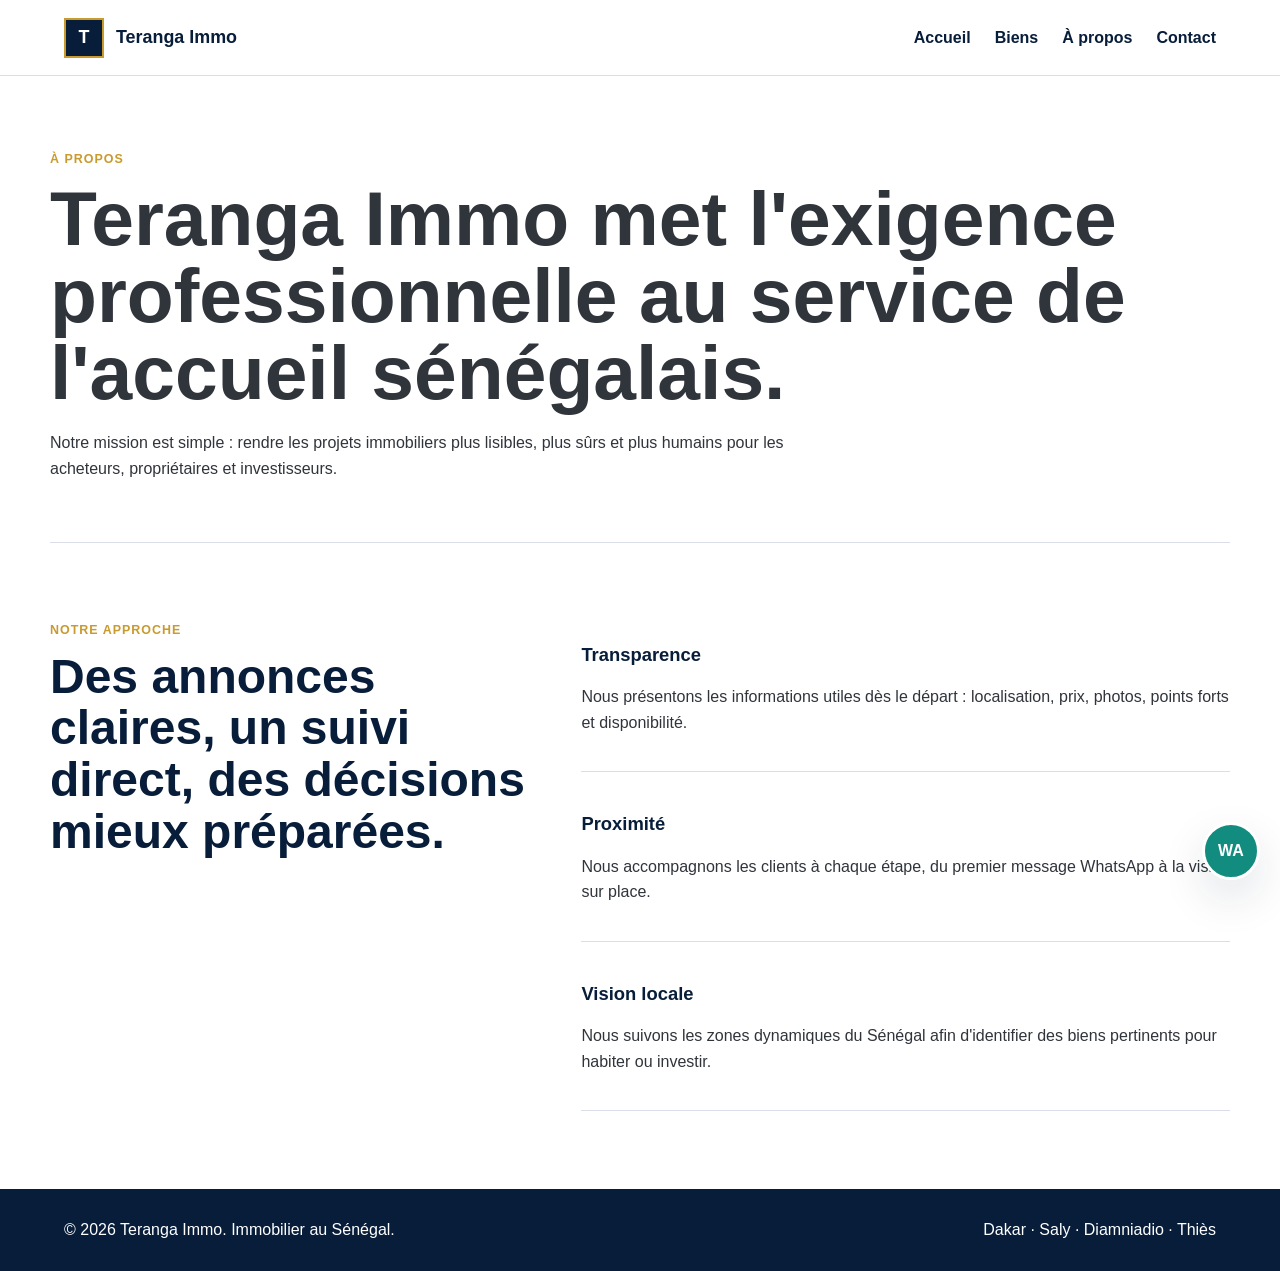
<file: a-propos.html>
<!DOCTYPE html>
<html lang="fr">
<head>
  <meta charset="UTF-8">
  <meta name="viewport" content="width=device-width, initial-scale=1.0">
  <title>À propos | Teranga Immo</title>
  <link rel="stylesheet" href="styles.css">
</head>
<body>
  <header class="site-header">
    <a class="brand" href="index.html"><span class="brand-mark">T</span><span>Teranga Immo</span></a>
    <button class="nav-toggle" type="button" aria-label="Ouvrir le menu" aria-expanded="false">☰</button>
    <nav class="main-nav" aria-label="Navigation principale">
      <a href="index.html">Accueil</a>
      <a href="biens.html">Biens</a>
      <a href="a-propos.html">À propos</a>
      <a href="contact.html">Contact</a>
    </nav>
  </header>

  <main>
    <section class="about-hero">
      <div>
        <p class="eyebrow">À propos</p>
        <h1>Teranga Immo met l'exigence professionnelle au service de l'accueil sénégalais.</h1>
        <p>Notre mission est simple : rendre les projets immobiliers plus lisibles, plus sûrs et plus humains pour les acheteurs, propriétaires et investisseurs.</p>
      </div>
    </section>

    <section class="split-section">
      <div>
        <p class="eyebrow">Notre approche</p>
        <h2>Des annonces claires, un suivi direct, des décisions mieux préparées.</h2>
      </div>
      <div class="feature-list">
        <article>
          <h3>Transparence</h3>
          <p>Nous présentons les informations utiles dès le départ : localisation, prix, photos, points forts et disponibilité.</p>
        </article>
        <article>
          <h3>Proximité</h3>
          <p>Nous accompagnons les clients à chaque étape, du premier message WhatsApp à la visite sur place.</p>
        </article>
        <article>
          <h3>Vision locale</h3>
          <p>Nous suivons les zones dynamiques du Sénégal afin d'identifier des biens pertinents pour habiter ou investir.</p>
        </article>
      </div>
    </section>
  </main>

  <a class="whatsapp-float" href="https://wa.me/15077190505?text=Bonjour%20Teranga%20Immo%2C%20je%20souhaite%20en%20savoir%20plus%20sur%20votre%20agence." target="_blank" rel="noopener" aria-label="Contacter Teranga Immo sur WhatsApp">WA</a>

  <footer class="site-footer">
    <p>© 2026 Teranga Immo. Immobilier au Sénégal.</p>
    <p>Dakar · Saly · Diamniadio · Thiès</p>
  </footer>

  <script src="main.js"></script>
</body>
</html>
</file>
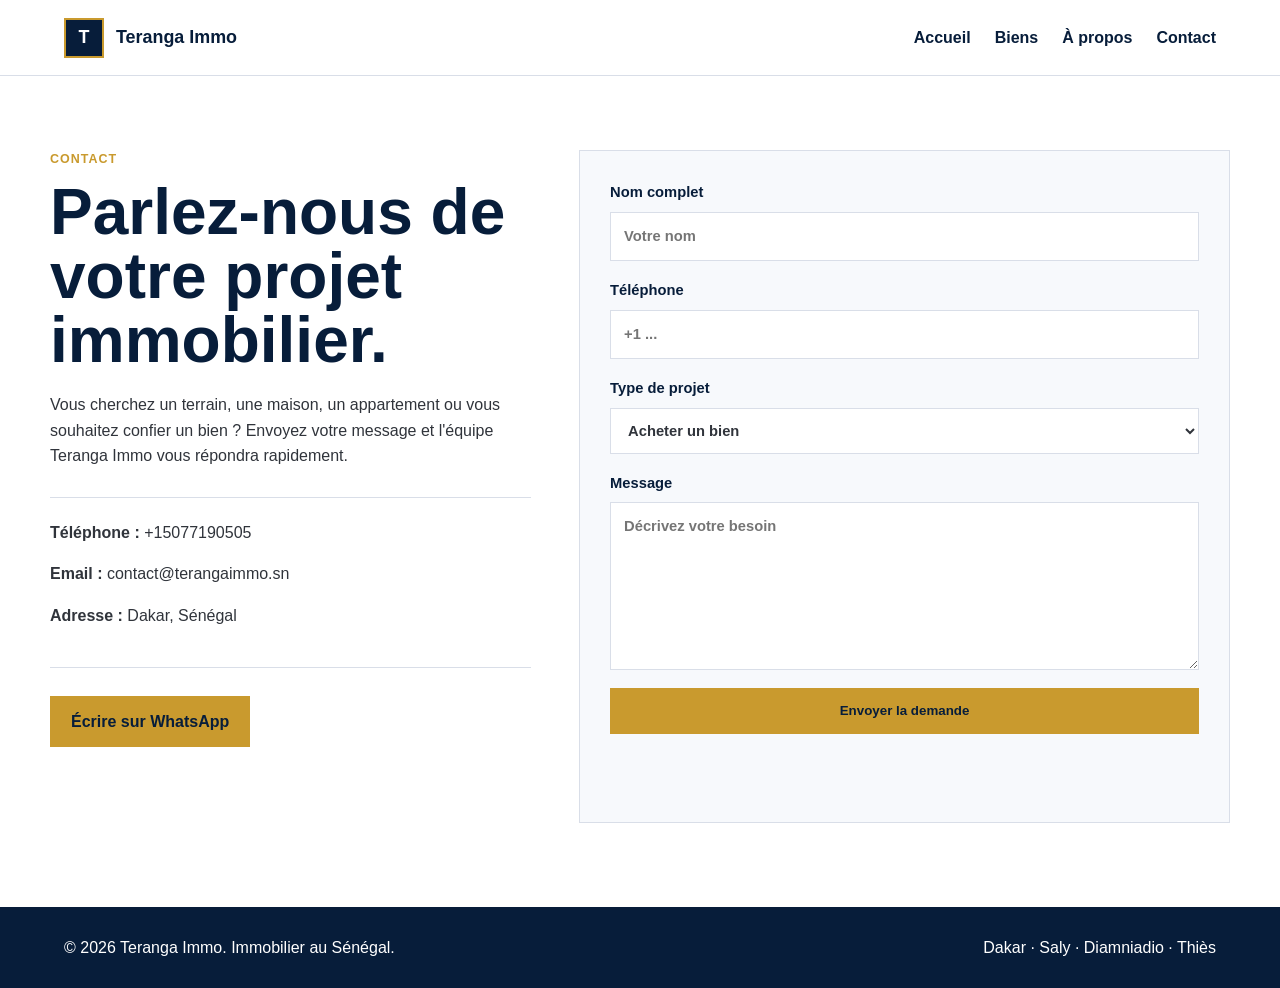
<file: contact.html>
<!DOCTYPE html>
<html lang="fr">
<head>
  <meta charset="UTF-8">
  <meta name="viewport" content="width=device-width, initial-scale=1.0">
  <title>Contact | Teranga Immo</title>
  <link rel="stylesheet" href="styles.css">
</head>
<body>
  <header class="site-header">
    <a class="brand" href="index.html"><span class="brand-mark">T</span><span>Teranga Immo</span></a>
    <button class="nav-toggle" type="button" aria-label="Ouvrir le menu" aria-expanded="false">☰</button>
    <nav class="main-nav" aria-label="Navigation principale">
      <a href="index.html">Accueil</a>
      <a href="biens.html">Biens</a>
      <a href="a-propos.html">À propos</a>
      <a href="contact.html">Contact</a>
    </nav>
  </header>

  <main>
    <section class="contact-layout">
      <div class="contact-intro">
        <p class="eyebrow">Contact</p>
        <h1>Parlez-nous de votre projet immobilier.</h1>
        <p>Vous cherchez un terrain, une maison, un appartement ou vous souhaitez confier un bien ? Envoyez votre message et l'équipe Teranga Immo vous répondra rapidement.</p>
        <div class="contact-details">
          <p><strong>Téléphone :</strong> +15077190505</p>
          <p><strong>Email :</strong> contact@terangaimmo.sn</p>
          <p><strong>Adresse :</strong> Dakar, Sénégal</p>
        </div>
        <a class="button button-primary" href="https://wa.me/15077190505?text=Bonjour%20Teranga%20Immo%2C%20je%20souhaite%20vous%20contacter." target="_blank" rel="noopener">Écrire sur WhatsApp</a>
      </div>

      <form class="contact-form" id="contactForm">
        <label>
          Nom complet
          <input type="text" name="name" required placeholder="Votre nom">
        </label>
        <label>
          Téléphone
          <input type="tel" name="phone" required placeholder="+1 ...">
        </label>
        <label>
          Type de projet
          <select name="project">
            <option>Acheter un bien</option>
            <option>Louer un bien</option>
            <option>Vendre un bien</option>
            <option>Faire estimer un bien</option>
          </select>
        </label>
        <label>
          Message
          <textarea name="message" rows="6" required placeholder="Décrivez votre besoin"></textarea>
        </label>
        <button class="button button-primary" type="submit">Envoyer la demande</button>
        <p class="form-status" id="formStatus" role="status"></p>
      </form>
    </section>
  </main>

  <footer class="site-footer">
    <p>© 2026 Teranga Immo. Immobilier au Sénégal.</p>
    <p>Dakar · Saly · Diamniadio · Thiès</p>
  </footer>

  <script src="main.js"></script>
</body>
</html>
</file>
<file: styles.css>
:root {
  --navy: #071d3a;
  --navy-soft: #12345f;
  --gold: #c99a2e;
  --gold-soft: #f4e2b8;
  --white: #ffffff;
  --off-white: #f7f9fc;
  --charcoal: #30343b;
  --muted: #667085;
  --line: #d9dee8;
  --shadow: 0 18px 45px rgba(7, 29, 58, 0.12);
}

* {
  box-sizing: border-box;
}

body {
  margin: 0;
  color: var(--charcoal);
  background: var(--white);
  font-family: Arial, Helvetica, sans-serif;
  line-height: 1.6;
}

img {
  display: block;
  width: 100%;
}

a {
  color: inherit;
  text-decoration: none;
}

.site-header {
  position: sticky;
  top: 0;
  z-index: 20;
  display: flex;
  align-items: center;
  justify-content: space-between;
  gap: 24px;
  min-height: 76px;
  padding: 16px clamp(18px, 5vw, 72px);
  background: rgba(255, 255, 255, 0.96);
  border-bottom: 1px solid var(--line);
  backdrop-filter: blur(14px);
}

.brand {
  display: inline-flex;
  align-items: center;
  gap: 12px;
  color: var(--navy);
  font-size: 1.12rem;
  font-weight: 800;
}

.brand-mark {
  display: grid;
  place-items: center;
  width: 40px;
  height: 40px;
  color: var(--white);
  background: var(--navy);
  border: 2px solid var(--gold);
}

.main-nav {
  display: flex;
  align-items: center;
  gap: 24px;
  color: var(--navy);
  font-weight: 700;
}

.main-nav a {
  padding-block: 8px;
}

.main-nav a:hover {
  color: var(--gold);
}

.nav-toggle {
  display: none;
  width: 42px;
  height: 42px;
  color: var(--navy);
  background: var(--white);
  border: 1px solid var(--line);
  font-size: 1.35rem;
}

.hero {
  min-height: calc(100vh - 76px);
  display: flex;
  align-items: center;
  padding: 92px clamp(18px, 7vw, 90px);
  color: var(--white);
  background:
    linear-gradient(90deg, rgba(7, 29, 58, 0.92), rgba(7, 29, 58, 0.62), rgba(7, 29, 58, 0.18)),
    url("https://images.unsplash.com/photo-1598395798010-2e973982b74b?auto=format&fit=crop&w=1800&q=80") center/cover;
}

.hero-content {
  width: min(680px, 100%);
}

.eyebrow {
  margin: 0 0 10px;
  color: var(--gold);
  font-size: 0.78rem;
  font-weight: 800;
  letter-spacing: 0.08em;
  text-transform: uppercase;
}

h1,
h2,
h3,
p {
  margin-top: 0;
}

h1 {
  margin-bottom: 20px;
  color: inherit;
  font-size: clamp(2.4rem, 6vw, 5.6rem);
  line-height: 1;
  letter-spacing: 0;
}

h2 {
  color: var(--navy);
  font-size: clamp(1.8rem, 4vw, 3rem);
  line-height: 1.08;
  letter-spacing: 0;
}

h3 {
  color: var(--navy);
  font-size: 1.15rem;
  line-height: 1.25;
}

.hero p {
  max-width: 620px;
  font-size: 1.12rem;
}

.hero-actions,
.card-actions,
.detail-actions {
  display: flex;
  flex-wrap: wrap;
  gap: 12px;
  margin-top: 26px;
}

.button {
  display: inline-flex;
  align-items: center;
  justify-content: center;
  min-height: 46px;
  padding: 12px 20px;
  border: 1px solid transparent;
  font-weight: 800;
  cursor: pointer;
}

.button-primary {
  color: var(--navy);
  background: var(--gold);
  border-color: var(--gold);
}

.button-light {
  color: var(--white);
  background: transparent;
  border-color: rgba(255, 255, 255, 0.72);
}

.button-ghost {
  color: var(--navy);
  background: var(--white);
  border-color: var(--line);
}

.search-band {
  padding: 24px clamp(18px, 6vw, 72px);
  background: var(--off-white);
  border-block: 1px solid var(--line);
}

.section-inner,
.section,
.split-section,
.page-title,
.contact-layout,
.detail-hero,
.about-hero {
  width: min(1180px, calc(100% - 36px));
  margin-inline: auto;
}

.property-search {
  display: grid;
  grid-template-columns: 1fr 1.4fr auto auto;
  gap: 14px;
  align-items: end;
}

label {
  display: grid;
  gap: 7px;
  color: var(--navy);
  font-size: 0.92rem;
  font-weight: 800;
}

input,
select,
textarea {
  width: 100%;
  min-height: 46px;
  padding: 12px 13px;
  color: var(--charcoal);
  background: var(--white);
  border: 1px solid var(--line);
  border-radius: 0;
  font: inherit;
}

textarea {
  resize: vertical;
}

.section {
  padding-block: 76px;
}

.section-heading {
  display: flex;
  align-items: end;
  justify-content: space-between;
  gap: 20px;
  margin-bottom: 30px;
}

.section-heading h2 {
  margin-bottom: 0;
}

.section-heading a {
  color: var(--navy);
  font-weight: 800;
  border-bottom: 2px solid var(--gold);
}

.property-grid {
  display: grid;
  grid-template-columns: repeat(3, 1fr);
  gap: 24px;
}

.property-card {
  overflow: hidden;
  background: var(--white);
  border: 1px solid var(--line);
  box-shadow: var(--shadow);
}

.property-image-link {
  position: relative;
  display: block;
  aspect-ratio: 4 / 3;
  overflow: hidden;
  background: var(--off-white);
}

.property-image-link img {
  height: 100%;
  object-fit: cover;
  transition: transform 0.3s ease;
}

.property-card:hover img {
  transform: scale(1.04);
}

.property-image-link span {
  position: absolute;
  top: 14px;
  left: 14px;
  padding: 7px 11px;
  color: var(--navy);
  background: var(--gold);
  font-size: 0.78rem;
  font-weight: 800;
}

.property-card-body {
  padding: 22px;
}

.price {
  margin-bottom: 8px;
  color: var(--gold);
  font-size: 1.15rem;
  font-weight: 900;
}

.location {
  color: var(--muted);
  font-weight: 700;
}

.split-section {
  display: grid;
  grid-template-columns: 0.85fr 1.15fr;
  gap: 52px;
  padding: 78px 0;
  border-top: 1px solid var(--line);
}

.feature-list {
  display: grid;
  gap: 18px;
}

.feature-list article {
  padding: 22px 0 20px;
  border-bottom: 1px solid var(--line);
}

.page-title,
.about-hero {
  padding: 74px 0 44px;
}

.page-title p,
.about-hero p {
  max-width: 780px;
}

.results-line {
  margin-bottom: 18px;
  color: var(--navy);
  font-weight: 800;
}

.empty-state {
  grid-column: 1 / -1;
  padding: 38px;
  background: var(--off-white);
  border: 1px solid var(--line);
}

.detail-hero {
  display: grid;
  grid-template-columns: 1.1fr 0.9fr;
  gap: 34px;
  padding: 58px 0 80px;
}

.detail-gallery {
  display: grid;
  gap: 14px;
}

.detail-gallery img {
  height: min(58vh, 560px);
  object-fit: cover;
}

.detail-gallery img + img {
  height: 260px;
}

.detail-panel {
  align-self: start;
  position: sticky;
  top: 96px;
  padding: 30px;
  background: var(--off-white);
  border: 1px solid var(--line);
}

.detail-panel h1 {
  color: var(--navy);
  font-size: clamp(2rem, 4vw, 3.6rem);
}

.highlights {
  display: grid;
  gap: 10px;
  padding-left: 20px;
  color: var(--charcoal);
  font-weight: 700;
}

.contact-layout {
  display: grid;
  grid-template-columns: 0.85fr 1.15fr;
  gap: 48px;
  padding: 74px 0 84px;
}

.contact-intro h1 {
  color: var(--navy);
  font-size: clamp(2.1rem, 5vw, 4.4rem);
}

.contact-details {
  margin: 28px 0;
  padding: 22px 0;
  border-block: 1px solid var(--line);
}

.contact-form {
  display: grid;
  gap: 18px;
  padding: 30px;
  background: var(--off-white);
  border: 1px solid var(--line);
}

.form-status {
  min-height: 24px;
  color: var(--navy);
  font-weight: 800;
}

.whatsapp-float {
  position: fixed;
  right: 20px;
  bottom: 20px;
  z-index: 30;
  display: grid;
  place-items: center;
  width: 58px;
  height: 58px;
  color: var(--white);
  background: #128c7e;
  border: 3px solid var(--white);
  border-radius: 50%;
  box-shadow: var(--shadow);
  font-weight: 900;
}

.site-footer {
  display: flex;
  justify-content: space-between;
  gap: 18px;
  padding: 28px clamp(18px, 5vw, 72px);
  color: var(--white);
  background: var(--navy);
}

.site-footer p {
  margin: 0;
}

@media (max-width: 920px) {
  .nav-toggle {
    display: block;
  }

  .main-nav {
    position: absolute;
    top: 76px;
    right: 18px;
    left: 18px;
    display: none;
    flex-direction: column;
    align-items: stretch;
    gap: 0;
    padding: 14px;
    background: var(--white);
    border: 1px solid var(--line);
    box-shadow: var(--shadow);
  }

  .main-nav.is-open {
    display: flex;
  }

  .main-nav a {
    padding: 13px 10px;
  }

  .hero {
    min-height: 620px;
    background:
      linear-gradient(90deg, rgba(7, 29, 58, 0.92), rgba(7, 29, 58, 0.62)),
      url("https://images.unsplash.com/photo-1598395798010-2e973982b74b?auto=format&fit=crop&w=1200&q=80") center/cover;
  }

  .property-search,
  .property-grid,
  .split-section,
  .detail-hero,
  .contact-layout {
    grid-template-columns: 1fr;
  }

  .detail-panel {
    position: static;
  }

  .property-grid {
    gap: 18px;
  }
}

@media (max-width: 640px) {
  .site-header {
    min-height: 68px;
    padding-inline: 14px;
  }

  .brand {
    font-size: 1rem;
  }

  .brand-mark {
    width: 36px;
    height: 36px;
  }

  .main-nav {
    top: 68px;
    right: 12px;
    left: 12px;
  }

  .hero {
    min-height: 560px;
    padding: 58px 18px;
  }

  h1 {
    font-size: 2.55rem;
  }

  .hero-actions,
  .card-actions,
  .detail-actions,
  .site-footer {
    flex-direction: column;
  }

  .button {
    width: 100%;
  }

  .section {
    padding-block: 52px;
  }

  .section-heading {
    align-items: start;
    flex-direction: column;
  }

  .search-band {
    padding-inline: 14px;
  }

  .contact-form,
  .detail-panel {
    padding: 22px;
  }

  .whatsapp-float {
    width: 52px;
    height: 52px;
    right: 14px;
    bottom: 14px;
  }
}
</file>
